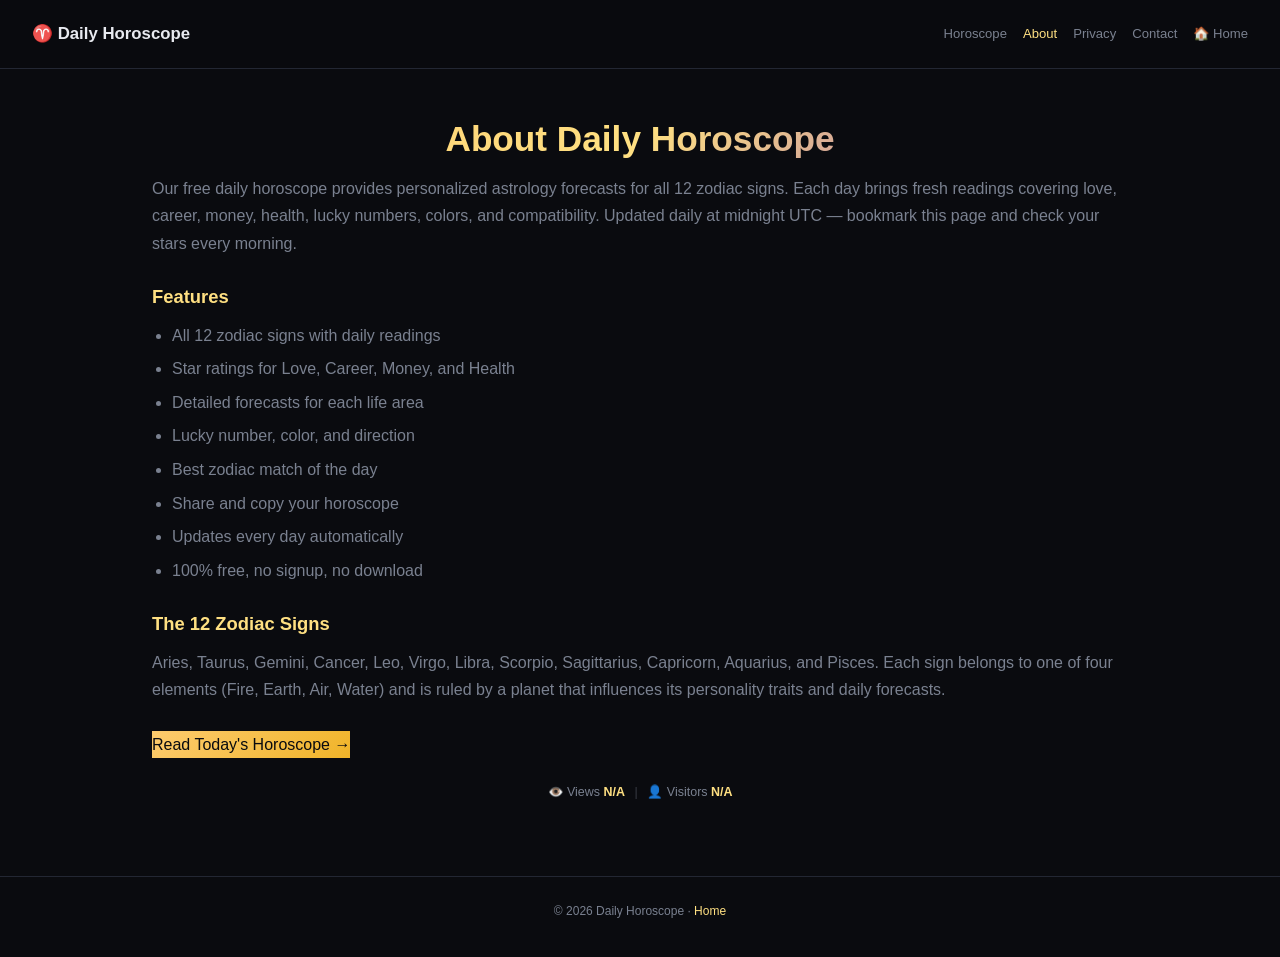
<file: about.html>
<!DOCTYPE html>
<html lang="en">
<head>
<meta charset="UTF-8"><meta name="viewport" content="width=device-width, initial-scale=1.0"><meta name="theme-color" content="#0a0b0f">
<meta name="description" content="About Daily Horoscope — free daily astrology forecast for all 12 zodiac signs. Love, career, health, lucky numbers updated daily. No signup.">
<meta name="robots" content="index, follow"><link rel="canonical" href="https://jimmywithfiona.com/daily-horoscope/about.html">
<link rel="icon" type="image/svg+xml" href="favicon.svg"><link rel="apple-touch-icon" href="apple-touch-icon.png">
<link rel="preconnect" href="https://pagead2.googlesyndication.com"><link rel="dns-prefetch" href="https://pagead2.googlesyndication.com"><link rel="preconnect" href="https://api.counterapi.dev"><link rel="dns-prefetch" href="https://api.counterapi.dev">
<script async src="https://pagead2.googlesyndication.com/pagead/js/adsbygoogle.js?client=ca-pub-1840337371416691" crossorigin="anonymous"></script>
<meta property="og:type" content="website"><meta property="og:site_name" content="Daily Horoscope"><meta property="og:title" content="About Daily Horoscope — Free Zodiac Forecast">
<meta property="og:description" content="About Daily Horoscope — free daily astrology forecast for all 12 zodiac signs. Love, career, health, lucky numbers updated daily. No signup.">
<meta property="og:url" content="https://jimmywithfiona.com/daily-horoscope/about.html"><meta property="og:image" content="https://jimmywithfiona.com/daily-horoscope/og.png"><meta property="og:locale" content="en_US">
<meta name="twitter:card" content="summary_large_image"><meta name="twitter:title" content="About Daily Horoscope"><meta name="twitter:image" content="https://jimmywithfiona.com/daily-horoscope/og.png">
<title>About Daily Horoscope — Free Zodiac Forecast | Info</title><link rel="stylesheet" href="css/style.css">
<script type="application/ld+json">{"@context":"https://schema.org","@type":"AboutPage","name":"About Daily Horoscope","url":"https://jimmywithfiona.com/daily-horoscope/about.html","isPartOf":{"@type":"WebSite","name":"Daily Horoscope","url":"https://jimmywithfiona.com/daily-horoscope/"}}</script>
<script type="application/ld+json">{"@context":"https://schema.org","@type":"BreadcrumbList","itemListElement":[{"@type":"ListItem","position":1,"name":"Home","item":"https://jimmywithfiona.com/"},{"@type":"ListItem","position":2,"name":"Daily Horoscope","item":"https://jimmywithfiona.com/daily-horoscope/"},{"@type":"ListItem","position":3,"name":"About","item":"https://jimmywithfiona.com/daily-horoscope/about.html"}]}</script>
</head>
<body>
<nav class="navbar"><a class="brand" href="/daily-horoscope/">♈ Daily Horoscope</a><div class="nav-links"><a href="/daily-horoscope/">Horoscope</a><a href="about.html" class="active">About</a><a href="privacy.html">Privacy</a><a href="contact.html">Contact</a><a href="/">🏠 Home</a></div></nav>
<main>

<h1>About Daily Horoscope</h1>
<p style="color:var(--dim);">Our free daily horoscope provides personalized astrology forecasts for all 12 zodiac signs. Each day brings fresh readings covering love, career, money, health, lucky numbers, colors, and compatibility. Updated daily at midnight UTC — bookmark this page and check your stars every morning.</p>
<h2>Features</h2>
<ul style="color:var(--dim);"><li>All 12 zodiac signs with daily readings</li><li>Star ratings for Love, Career, Money, and Health</li><li>Detailed forecasts for each life area</li><li>Lucky number, color, and direction</li><li>Best zodiac match of the day</li><li>Share and copy your horoscope</li><li>Updates every day automatically</li><li>100% free, no signup, no download</li></ul>
<h2>The 12 Zodiac Signs</h2>
<p style="color:var(--dim);">Aries, Taurus, Gemini, Cancer, Leo, Virgo, Libra, Scorpio, Sagittarius, Capricorn, Aquarius, and Pisces. Each sign belongs to one of four elements (Fire, Earth, Air, Water) and is ruled by a planet that influences its personality traits and daily forecasts.</p>
<a class="btn" href="/daily-horoscope/" style="text-decoration:none;display:inline-block;margin-top:1rem;background:linear-gradient(135deg,var(--accent),#f0b429);color:#0a0b0f;">Read Today's Horoscope →</a>
<div class="stats-footer">👁️ Views <strong id="pv">-</strong><span class="stat-divider">|</span>👤 Visitors <strong id="uv">-</strong></div>
<!-- AdSense Ad Unit -->
<ins class="adsbygoogle"
     style="display:block"
     data-ad-client="ca-pub-1840337371416691"
     data-ad-slot="5549785669"
     data-ad-format="auto"
     data-full-width-responsive="true"></ins>
<script>
     (adsbygoogle = window.adsbygoogle || []).push({});
</script>
</main>
<footer><p>© 2026 Daily Horoscope · <a href="/">Home</a></p></footer>
<script src="js/counter.js" defer></script>
<!-- I18N-FULL -->
<script>
(function(){
var lang=(navigator.language||navigator.userLanguage||'en').toLowerCase();
if(!lang.startsWith('zh'))return;
var ZH={"♈ Daily Horoscope":"♈ 每日星座运势","Horoscope":"星座运势","About":"关于","Privacy":"隐私","Contact":"联系","🏠 Home":"🏠 首页","About Daily Horoscope":"关于每日星座运势","Our free daily horoscope provides personalized astrology forecasts for all 12 zodiac signs. Each day brings fresh readings covering love, career, money, health, lucky numbers, colors, and compatibility. Updated daily at midnight UTC — bookmark this page and check your stars every morning.":"我们的免费每日星座运势为全部 12 个星座提供个性化占星预测。每天更新涵盖爱情、事业、财运、健康、幸运数字、颜色和配对的全新解读。每天 UTC 午夜自动更新 — 收藏本页，每天清晨查看你的星象。","Features":"功能特性","All 12 zodiac signs with daily readings":"全部 12 个星座的每日解读","Star ratings for Love, Career, Money, and Health":"爱情、事业、财运、健康的星级评分","Detailed forecasts for each life area":"各个生活领域的详细预测","Lucky number, color, and direction":"幸运数字、颜色和方向","Best zodiac match of the day":"今日最佳星座配对","Share and copy your horoscope":"分享和复制你的运势","Updates every day automatically":"每天自动更新","100% free, no signup, no download":"100% 免费，无需注册，无需下载","The 12 Zodiac Signs":"12 星座","Aries, Taurus, Gemini, Cancer, Leo, Virgo, Libra, Scorpio, Sagittarius, Capricorn, Aquarius, and Pisces. Each sign belongs to one of four elements (Fire, Earth, Air, Water) and is ruled by a planet that influences its personality traits and daily forecasts.":"白羊座、金牛座、双子座、巨蟹座、狮子座、处女座、天秤座、天蝎座、射手座、摩羯座、水瓶座和双鱼座。每个星座属于四象（火、土、风、水）之一，并由一颗行星主宰，影响其性格特质和每日预测。","Read Today's Horoscope →":"阅读今日运势 →","👁️ Views":"👁️ 浏览量","👤 Visitors":"👤 访客","© 2026 Daily Horoscope ·":"© 2026 每日星座运势 ·","Home":"首页"};
function walk(node){
if(node.nodeType===3){
var t=node.textContent,k=t.trim();
if(k&&ZH[k]){node.textContent=t.replace(k,ZH[k])}
}else if(node.nodeType===1&&node.tagName!=='SCRIPT'&&node.tagName!=='STYLE'&&node.tagName!=='NOSCRIPT'){
if(node.childNodes.length>1){
var full=node.textContent.trim();
if(ZH[full]){node.textContent=ZH[full];return}
}
for(var i=0;i<node.childNodes.length;i++){walk(node.childNodes[i])}
}
}
walk(document.body);
document.documentElement.lang='zh-CN';
var mo=new MutationObserver(function(muts){
muts.forEach(function(m){
if(m.type==='childList'){m.addedNodes.forEach(function(n){walk(n)})}
else if(m.type==='characterData'){walk(m.target)}
});
});
mo.observe(document.body,{childList:true,subtree:true,characterData:true});
})();
</script>
<!-- /I18N-FULL -->
</body>
</html>
</file>
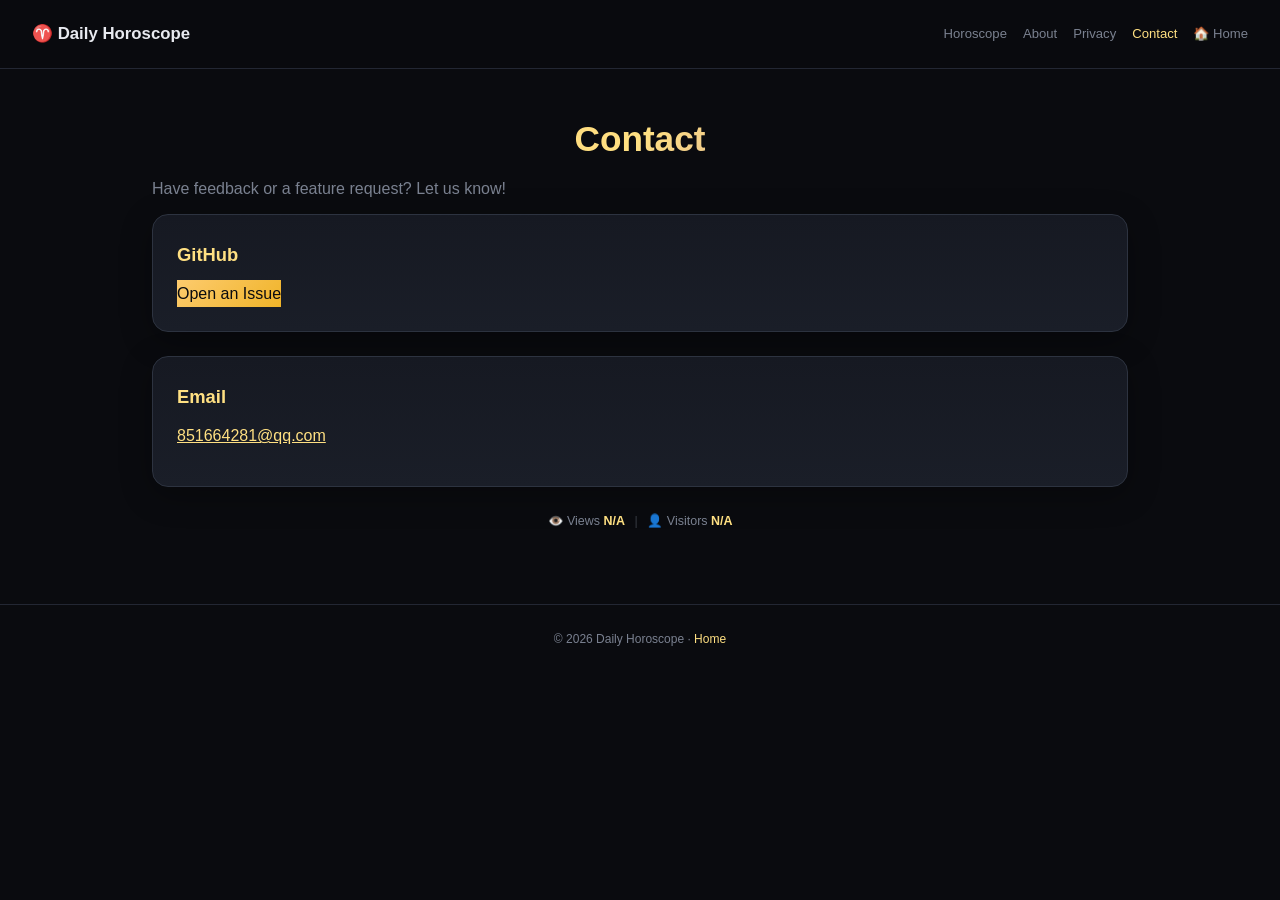
<file: contact.html>
<!DOCTYPE html>
<html lang="en">
<head>
<meta charset="UTF-8"><meta name="viewport" content="width=device-width, initial-scale=1.0"><meta name="theme-color" content="#0a0b0f">
<meta name="description" content="Contact Daily Horoscope — send feedback or report issues.">
<meta name="robots" content="index, follow"><link rel="canonical" href="https://jimmywithfiona.com/daily-horoscope/contact.html">
<link rel="icon" type="image/svg+xml" href="favicon.svg"><link rel="apple-touch-icon" href="apple-touch-icon.png">
<link rel="preconnect" href="https://pagead2.googlesyndication.com"><link rel="dns-prefetch" href="https://pagead2.googlesyndication.com"><link rel="preconnect" href="https://api.counterapi.dev"><link rel="dns-prefetch" href="https://api.counterapi.dev">
<script async src="https://pagead2.googlesyndication.com/pagead/js/adsbygoogle.js?client=ca-pub-1840337371416691" crossorigin="anonymous"></script>
<meta property="og:type" content="website"><meta property="og:site_name" content="Daily Horoscope"><meta property="og:title" content="Contact Daily Horoscope">
<meta property="og:description" content="Contact Daily Horoscope — send feedback or report issues.">
<meta property="og:url" content="https://jimmywithfiona.com/daily-horoscope/contact.html"><meta property="og:image" content="https://jimmywithfiona.com/daily-horoscope/og.png"><meta property="og:locale" content="en_US">
<meta name="twitter:card" content="summary_large_image"><meta name="twitter:title" content="Contact Daily Horoscope"><meta name="twitter:image" content="https://jimmywithfiona.com/daily-horoscope/og.png">
<title>Contact Daily Horoscope — Feedback &amp; Support</title><link rel="stylesheet" href="css/style.css">
<script type="application/ld+json">{"@context":"https://schema.org","@type":"BreadcrumbList","itemListElement":[{"@type":"ListItem","position":1,"name":"Home","item":"https://jimmywithfiona.com/"},{"@type":"ListItem","position":2,"name":"Daily Horoscope","item":"https://jimmywithfiona.com/daily-horoscope/"},{"@type":"ListItem","position":3,"name":"Contact","item":"https://jimmywithfiona.com/daily-horoscope/contact.html"}]}</script>
</head>
<body>
<nav class="navbar"><a class="brand" href="/daily-horoscope/">♈ Daily Horoscope</a><div class="nav-links"><a href="/daily-horoscope/">Horoscope</a><a href="about.html">About</a><a href="privacy.html">Privacy</a><a href="contact.html" class="active">Contact</a><a href="/">🏠 Home</a></div></nav>
<main>

<h1>Contact</h1>
<p style="color:var(--dim);">Have feedback or a feature request? Let us know!</p>
<div class="reading" style="display:block;padding:1.5rem;"><h2 style="margin-top:0;color:var(--hover)">GitHub</h2><a class="btn" href="https://github.com/JimmyLLLL" target="_blank" rel="noopener" style="text-decoration:none;display:inline-block;background:linear-gradient(135deg,var(--accent),#f0b429);color:#0a0b0f;">Open an Issue</a></div>
<div class="reading" style="display:block;padding:1.5rem;margin-top:1rem;"><h2 style="margin-top:0;color:var(--hover)">Email</h2><p><a href="mailto:851664281@qq.com">851664281@qq.com</a></p></div>
<div class="stats-footer">👁️ Views <strong id="pv">-</strong><span class="stat-divider">|</span>👤 Visitors <strong id="uv">-</strong></div>
<!-- AdSense Ad Unit -->
<ins class="adsbygoogle"
     style="display:block"
     data-ad-client="ca-pub-1840337371416691"
     data-ad-slot="5549785669"
     data-ad-format="auto"
     data-full-width-responsive="true"></ins>
<script>
     (adsbygoogle = window.adsbygoogle || []).push({});
</script>
</main>
<footer><p>© 2026 Daily Horoscope · <a href="/">Home</a></p></footer>
<script src="js/counter.js" defer></script>
<!-- I18N-FULL -->
<script>
(function(){
var lang=(navigator.language||navigator.userLanguage||'en').toLowerCase();
if(!lang.startsWith('zh'))return;
var ZH={"♈ Daily Horoscope":"♈ 每日星座运势","Horoscope":"星座运势","About":"关于","Privacy":"隐私","Contact":"联系","🏠 Home":"🏠 首页","Have feedback or a feature request? Let us know!":"有反馈或功能建议？告诉我们吧！","Open an Issue":"提交 Issue","Email":"邮箱","👁️ Views":"👁️ 浏览量","👤 Visitors":"👤 访客","© 2026 Daily Horoscope ·":"© 2026 每日星座运势 ·","Home":"首页"};
function walk(node){
if(node.nodeType===3){
var t=node.textContent,k=t.trim();
if(k&&ZH[k]){node.textContent=t.replace(k,ZH[k])}
}else if(node.nodeType===1&&node.tagName!=='SCRIPT'&&node.tagName!=='STYLE'&&node.tagName!=='NOSCRIPT'){
if(node.childNodes.length>1){
var full=node.textContent.trim();
if(ZH[full]){node.textContent=ZH[full];return}
}
for(var i=0;i<node.childNodes.length;i++){walk(node.childNodes[i])}
}
}
walk(document.body);
document.documentElement.lang='zh-CN';
var mo=new MutationObserver(function(muts){
muts.forEach(function(m){
if(m.type==='childList'){m.addedNodes.forEach(function(n){walk(n)})}
else if(m.type==='characterData'){walk(m.target)}
});
});
mo.observe(document.body,{childList:true,subtree:true,characterData:true});
})();
</script>
<!-- /I18N-FULL -->
</body>
</html>
</file>
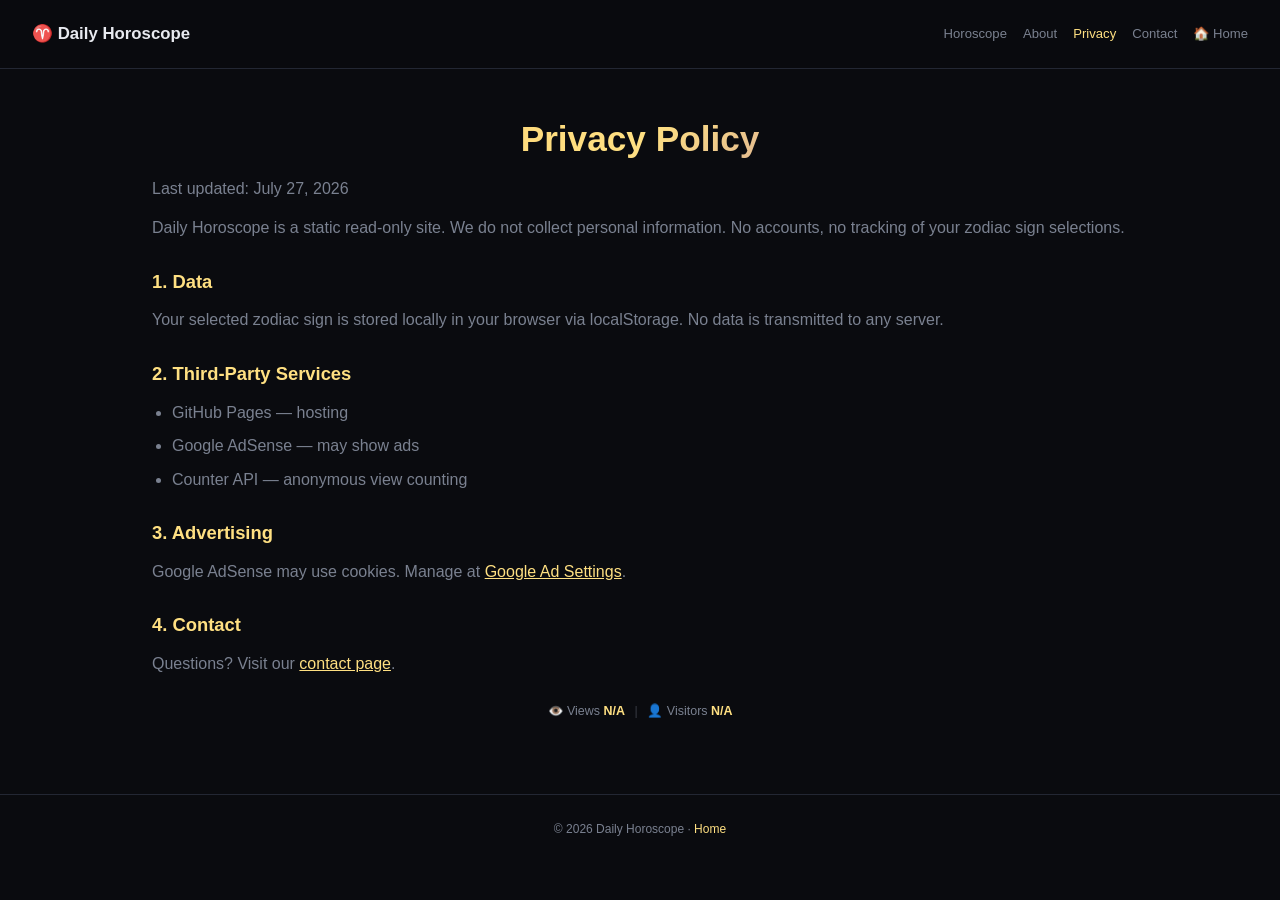
<file: privacy.html>
<!DOCTYPE html>
<html lang="en">
<head>
<meta charset="UTF-8"><meta name="viewport" content="width=device-width, initial-scale=1.0"><meta name="theme-color" content="#0a0b0f">
<meta name="description" content="Daily Horoscope privacy policy — no personal data collected. Free astrology readings.">
<meta name="robots" content="index, follow"><link rel="canonical" href="https://jimmywithfiona.com/daily-horoscope/privacy.html">
<link rel="icon" type="image/svg+xml" href="favicon.svg"><link rel="apple-touch-icon" href="apple-touch-icon.png">
<link rel="preconnect" href="https://pagead2.googlesyndication.com"><link rel="dns-prefetch" href="https://pagead2.googlesyndication.com"><link rel="preconnect" href="https://api.counterapi.dev"><link rel="dns-prefetch" href="https://api.counterapi.dev">
<script async src="https://pagead2.googlesyndication.com/pagead/js/adsbygoogle.js?client=ca-pub-1840337371416691" crossorigin="anonymous"></script>
<meta property="og:type" content="website"><meta property="og:site_name" content="Daily Horoscope"><meta property="og:title" content="Privacy Policy — Daily Horoscope">
<meta property="og:description" content="Daily Horoscope privacy policy — no personal data collected. Free astrology readings.">
<meta property="og:url" content="https://jimmywithfiona.com/daily-horoscope/privacy.html"><meta property="og:image" content="https://jimmywithfiona.com/daily-horoscope/og.png"><meta property="og:locale" content="en_US">
<meta name="twitter:card" content="summary_large_image"><meta name="twitter:title" content="Privacy — Daily Horoscope"><meta name="twitter:image" content="https://jimmywithfiona.com/daily-horoscope/og.png">
<title>Privacy Policy — Daily Horoscope | Data Protection</title><link rel="stylesheet" href="css/style.css">
<script type="application/ld+json">{"@context":"https://schema.org","@type":"BreadcrumbList","itemListElement":[{"@type":"ListItem","position":1,"name":"Home","item":"https://jimmywithfiona.com/"},{"@type":"ListItem","position":2,"name":"Daily Horoscope","item":"https://jimmywithfiona.com/daily-horoscope/"},{"@type":"ListItem","position":3,"name":"Privacy","item":"https://jimmywithfiona.com/daily-horoscope/privacy.html"}]}</script>
</head>
<body>
<nav class="navbar"><a class="brand" href="/daily-horoscope/">♈ Daily Horoscope</a><div class="nav-links"><a href="/daily-horoscope/">Horoscope</a><a href="about.html">About</a><a href="privacy.html" class="active">Privacy</a><a href="contact.html">Contact</a><a href="/">🏠 Home</a></div></nav>
<main>

<h1>Privacy Policy</h1>
<p style="color:var(--dim);">Last updated: July 27, 2026</p>
<p style="color:var(--dim);">Daily Horoscope is a static read-only site. We do not collect personal information. No accounts, no tracking of your zodiac sign selections.</p>
<h2>1. Data</h2><p style="color:var(--dim);">Your selected zodiac sign is stored locally in your browser via localStorage. No data is transmitted to any server.</p>
<h2>2. Third-Party Services</h2><ul style="color:var(--dim);"><li>GitHub Pages — hosting</li><li>Google AdSense — may show ads</li><li>Counter API — anonymous view counting</li></ul>
<h2>3. Advertising</h2><p style="color:var(--dim);">Google AdSense may use cookies. Manage at <a href="https://policies.google.com/technologies/ads" target="_blank" rel="noopener">Google Ad Settings</a>.</p>
<h2>4. Contact</h2><p style="color:var(--dim);">Questions? Visit our <a href="contact.html">contact page</a>.</p>
<div class="stats-footer">👁️ Views <strong id="pv">-</strong><span class="stat-divider">|</span>👤 Visitors <strong id="uv">-</strong></div>
<!-- AdSense Ad Unit -->
<ins class="adsbygoogle"
     style="display:block"
     data-ad-client="ca-pub-1840337371416691"
     data-ad-slot="5549785669"
     data-ad-format="auto"
     data-full-width-responsive="true"></ins>
<script>
     (adsbygoogle = window.adsbygoogle || []).push({});
</script>
</main>
<footer><p>© 2026 Daily Horoscope · <a href="/">Home</a></p></footer>
<script src="js/counter.js" defer></script>
<!-- I18N-FULL -->
<script>
(function(){
var lang=(navigator.language||navigator.userLanguage||'en').toLowerCase();
if(!lang.startsWith('zh'))return;
var ZH={"♈ Daily Horoscope":"♈ 每日星座运势","Horoscope":"星座运势","About":"关于","Privacy":"隐私","Contact":"联系","🏠 Home":"🏠 首页","Privacy Policy":"隐私政策","Last updated: July 27, 2026":"最后更新：2026 年 7 月 27 日","Daily Horoscope is a static read-only site. We do not collect personal information. No accounts, no tracking of your zodiac sign selections.":"每日星座运势是一个静态只读网站。我们不收集个人信息。没有账户，也不追踪你的星座选择。","1. Data":"1. 数据","Your selected zodiac sign is stored locally in your browser via localStorage. No data is transmitted to any server.":"你选择的星座通过 localStorage 本地存储在你的浏览器中。不会向任何服务器传输数据。","2. Third-Party Services":"2. 第三方服务","GitHub Pages — hosting":"GitHub Pages — 托管","Google AdSense — may show ads":"Google AdSense — 可能显示广告","Counter API — anonymous view counting":"Counter API — 匿名浏览计数","3. Advertising":"3. 广告","Google AdSense may use cookies. Manage at":"Google AdSense 可能使用 Cookie。在此管理：","4. Contact":"4. 联系","Questions? Visit our":"有疑问？访问我们的","contact page":"联系页面","👁️ Views":"👁️ 浏览量","👤 Visitors":"👤 访客","© 2026 Daily Horoscope ·":"© 2026 每日星座运势 ·","Home":"首页"};
function walk(node){
if(node.nodeType===3){
var t=node.textContent,k=t.trim();
if(k&&ZH[k]){node.textContent=t.replace(k,ZH[k])}
}else if(node.nodeType===1&&node.tagName!=='SCRIPT'&&node.tagName!=='STYLE'&&node.tagName!=='NOSCRIPT'){
if(node.childNodes.length>1){
var full=node.textContent.trim();
if(ZH[full]){node.textContent=ZH[full];return}
}
for(var i=0;i<node.childNodes.length;i++){walk(node.childNodes[i])}
}
}
walk(document.body);
document.documentElement.lang='zh-CN';
var mo=new MutationObserver(function(muts){
muts.forEach(function(m){
if(m.type==='childList'){m.addedNodes.forEach(function(n){walk(n)})}
else if(m.type==='characterData'){walk(m.target)}
});
});
mo.observe(document.body,{childList:true,subtree:true,characterData:true});
})();
</script>
<!-- /I18N-FULL -->
</body>
</html>
</file>
<file: css/style.css>
*{margin:0;padding:0;box-sizing:border-box}
:root{--bg:#0a0b0f;--bg2:#11131a;--card:#161922;--card2:#1a1e28;--border:#232733;--border2:#2d3340;--text:#e8eaf0;--dim:#7a8190;--accent:#fdcb6e;--hover:#ffe082;--green:#2ecc71;--red:#ff3b3b;--gold:#fdcb6e;--purple:#9b59b6;--r:16px}
body{font-family:-apple-system,BlinkMacSystemFont,"Segoe UI",Roboto,sans-serif;background:var(--bg);color:var(--text);min-height:100vh;line-height:1.7;overflow-x:hidden}
.navbar{display:flex;justify-content:space-between;align-items:center;padding:.75rem 2rem;border-bottom:1px solid var(--border);position:sticky;top:0;background:rgba(10,11,15,.92);backdrop-filter:blur(12px);z-index:50}
.navbar .brand{font-weight:800;color:var(--text);text-decoration:none;font-size:1.05rem;display:flex;align-items:center;gap:.4rem}
.navbar .nav-links{display:flex;gap:1rem}
.navbar .nav-links a{color:var(--dim);text-decoration:none;font-size:.82rem;transition:color .2s;min-height:44px;display:inline-flex;align-items:center}
.navbar .nav-links a:hover,.navbar .nav-links a.active{color:var(--hover)}
main{max-width:1040px;margin:0 auto;padding:2.5rem 2rem 3rem}
h1{font-size:2.2rem;margin-bottom:.4rem;text-align:center;background:linear-gradient(135deg,#fdcb6e,#ffe082,#9b59b6);-webkit-background-clip:text;-webkit-text-fill-color:transparent;background-clip:text}
.subtitle{color:var(--dim);font-size:1rem;margin-bottom:.5rem;text-align:center}
.date-display{text-align:center;color:var(--accent);font-size:.9rem;margin-bottom:2rem;font-weight:600}
h2{font-size:1.15rem;margin:1.5rem 0 .6rem;color:var(--hover)}
p{margin-bottom:.75rem}a{color:var(--hover)}
ul{margin:0 0 1rem 1.25rem}li{margin-bottom:.4rem}

/* Zodiac grid */
.zodiac-grid{display:grid;grid-template-columns:repeat(6,1fr);gap:.75rem;margin-bottom:2rem}
.zodiac-card{background:var(--card);border:1px solid var(--border2);border-radius:14px;padding:1.25rem .75rem;text-align:center;cursor:pointer;transition:transform .15s,border-color .15s,box-shadow .15s;min-height:120px;display:flex;flex-direction:column;align-items:center;justify-content:center}
.zodiac-card:hover{transform:translateY(-3px);border-color:var(--accent);box-shadow:0 8px 24px rgba(253,203,110,.15)}
.zodiac-card.active{border-color:var(--accent);background:linear-gradient(135deg,rgba(253,203,110,.1),transparent);box-shadow:0 0 0 2px var(--accent)}
.zodiac-symbol{font-size:2rem;margin-bottom:.3rem;line-height:1}
.zodiac-name{font-size:.82rem;font-weight:700;color:var(--text)}
.zodiac-dates{font-size:.65rem;color:var(--dim);margin-top:.15rem}

/* Reading panel */
.reading{background:linear-gradient(180deg,var(--card),var(--card2));border:1px solid var(--border2);border-radius:var(--r);padding:2rem;margin-bottom:1.5rem;box-shadow:0 8px 32px rgba(0,0,0,.3);display:none}
.reading.show{display:block;animation:fade .3s}
.reading-header{display:flex;align-items:center;gap:1rem;margin-bottom:1.5rem;padding-bottom:1rem;border-bottom:1px solid var(--border2)}
.reading-symbol{font-size:3rem;line-height:1}
.reading-title{font-size:1.5rem;font-weight:800;color:var(--accent)}
.reading-dates{font-size:.8rem;color:var(--dim)}
.reading-date{margin-left:auto;text-align:right}
.reading-date .label{font-size:.7rem;color:var(--dim);text-transform:uppercase;letter-spacing:.05em}
.reading-date .val{font-size:1.1rem;font-weight:700;color:var(--text)}

/* Ratings */
.ratings{display:grid;grid-template-columns:repeat(4,1fr);gap:.75rem;margin-bottom:1.5rem}
.rating-card{background:var(--bg2);border:1px solid var(--border2);border-radius:12px;padding:.85rem .5rem;text-align:center}
.rating-card .label{font-size:.7rem;color:var(--dim);text-transform:uppercase;letter-spacing:.05em;margin-bottom:.4rem}
.rating-card .stars{font-size:1.1rem;letter-spacing:1px}
.rating-card .score{font-size:.75rem;color:var(--dim);margin-top:.2rem}
.stars .on{color:var(--gold)}.stars .off{color:var(--border2)}

/* Reading sections */
.reading-section{margin-bottom:1.25rem}
.reading-section .section-title{font-size:.78rem;color:var(--accent);text-transform:uppercase;letter-spacing:.06em;font-weight:700;margin-bottom:.4rem;display:flex;align-items:center;gap:.4rem}
.reading-section p{color:var(--text);font-size:.92rem;line-height:1.7;margin:0}

/* Lucky info */
.lucky-grid{display:grid;grid-template-columns:repeat(4,1fr);gap:.6rem;margin-top:1rem}
.lucky-item{background:var(--bg2);border:1px solid var(--border2);border-radius:10px;padding:.7rem .5rem;text-align:center}
.lucky-item .label{font-size:.65rem;color:var(--dim);text-transform:uppercase;letter-spacing:.05em}
.lucky-item .value{font-size:.95rem;font-weight:700;color:var(--accent);margin-top:.2rem}

/* Share */
.share-row{display:flex;gap:.5rem;justify-content:center;margin-top:1.5rem}
.share-btn{background:var(--bg2);border:1px solid var(--border2);border-radius:10px;padding:.6rem 1.2rem;font-size:.82rem;color:var(--dim);cursor:pointer;transition:all .15s;font-family:inherit}
.share-btn:hover{border-color:var(--accent);color:var(--text)}

.stats-footer{text-align:center;margin:1.5rem 0;font-size:.78rem;color:var(--dim)}
.stats-footer strong{color:var(--hover);font-variant-numeric:tabular-nums}
.stat-divider{margin:0 .6rem;opacity:.4}
footer{text-align:center;padding:1.5rem 2rem;color:var(--dim);font-size:.75rem;border-top:1px solid var(--border)}
footer a{color:var(--hover);text-decoration:none}
.seo-section{color:var(--dim);font-size:.88rem;margin-top:2.5rem;line-height:1.8}
.seo-section h2{color:var(--text)}

@keyframes fade{0%{opacity:0;transform:translateY(8px)}100%{opacity:1;transform:translateY(0)}}

@media(max-width:760px){
  main{padding:2rem 1rem 3rem}
  h1{font-size:1.6rem}
  .navbar{padding:.75rem 1rem}
  .navbar .nav-links{gap:.6rem}
  .zodiac-grid{grid-template-columns:repeat(3,1fr)}
  .ratings{grid-template-columns:repeat(2,1fr)}
  .lucky-grid{grid-template-columns:repeat(2,1fr)}
  .reading{padding:1.5rem 1.25rem}
  .reading-header{flex-wrap:wrap}
}
</file>
